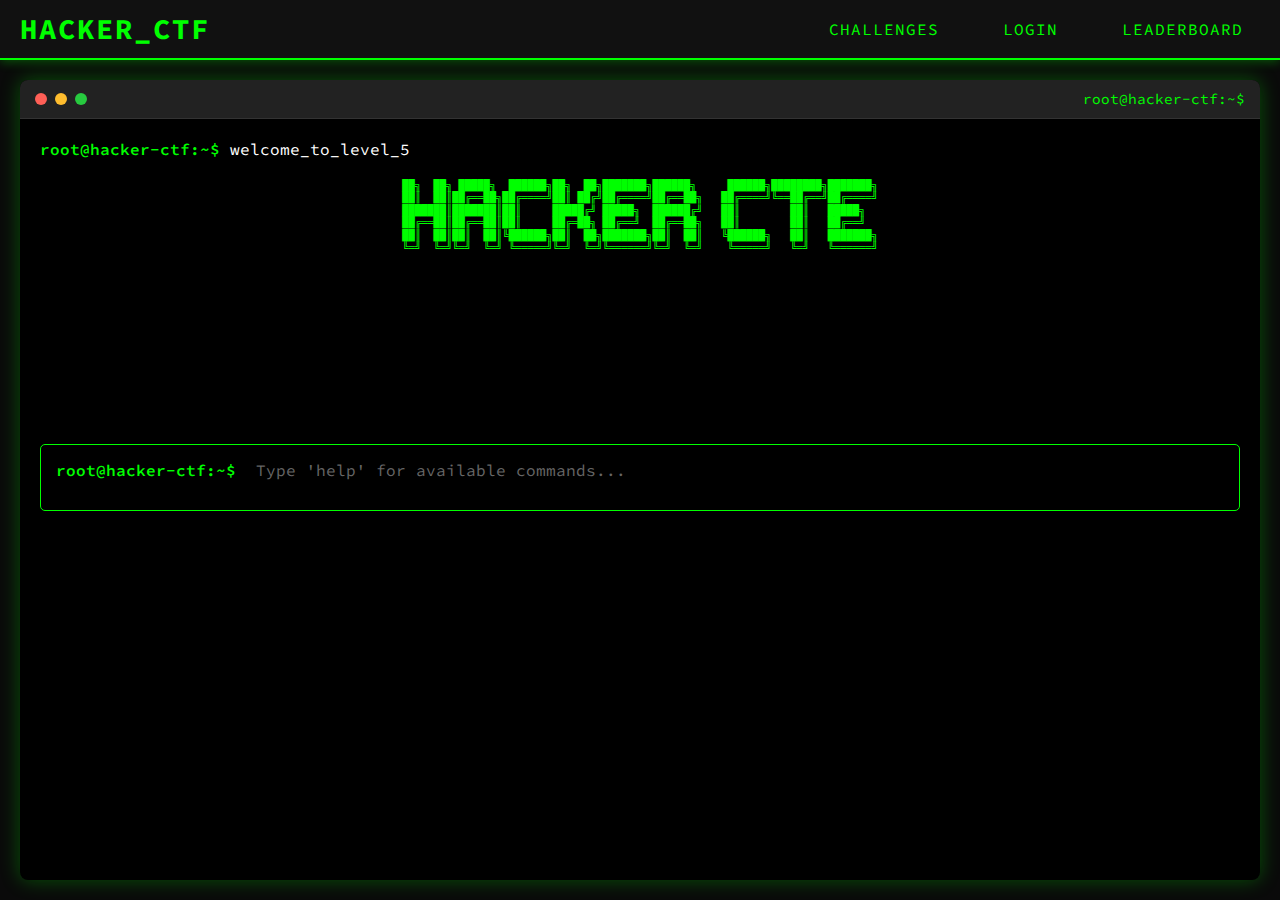
<file: index.html>
<!DOCTYPE html>
<html lang="en">
<head>
    <meta charset="UTF-8">
    <meta name="viewport" content="width=device-width, initial-scale=1.0">
    <title>HACKER CTF - Terminal Interface</title>
    <link rel="stylesheet" href="style.css">
    <link href="https://fonts.googleapis.com/css2?family=Source+Code+Pro:wght@300;400;600&display=swap" rel="stylesheet">
</head>
<body>
    <div class="terminal-container">
        <!-- Navigation Bar -->
        <nav class="nav-bar">
            <div class="nav-brand">
                <span class="glitch" data-text="HACKER_CTF">HACKER_CTF</span>
            </div>
            <div class="nav-links">
                <a href="#" class="nav-link" onclick="showChallenge()">CHALLENGES</a>
                <a href="login.html" class="nav-link">LOGIN</a>
                <a href="#" class="nav-link" onclick="showLeaderboard()">LEADERBOARD</a>
            </div>
        </nav>

        <!-- Main Terminal Interface -->
        <div class="terminal">
            <div class="terminal-header">
                <div class="terminal-buttons">
                    <span class="btn red"></span>
                    <span class="btn yellow"></span>
                    <span class="btn green"></span>
                </div>
                <div class="terminal-title">root@hacker-ctf:~$</div>
            </div>
            
            <div class="terminal-body">
                <div class="terminal-content">
                    <div class="terminal-line">
                        <span class="prompt">root@hacker-ctf:~$</span>
                        <span class="command">welcome_to_level_5</span>
                    </div>
                    <div class="terminal-output">
                        <div class="ascii-art">
                            <pre>
██╗  ██╗ █████╗  ██████╗██╗  ██╗███████╗██████╗     ██████╗████████╗███████╗
██║  ██║██╔══██╗██╔════╝██║ ██╔╝██╔════╝██╔══██╗   ██╔════╝╚══██╔══╝██╔════╝
███████║███████║██║     █████╔╝ █████╗  ██████╔╝   ██║        ██║   █████╗  
██╔══██║██╔══██║██║     ██╔═██╗ ██╔══╝  ██╔══██╗   ██║        ██║   ██╔══╝  
██║  ██║██║  ██║╚██████╗██║  ██╗███████╗██║  ██║   ╚██████╗   ██║   ███████╗
╚═╝  ╚═╝╚═╝  ╚═╝ ╚═════╝╚═╝  ╚═╝╚══════╝╚═╝  ╚═╝    ╚═════╝   ╚═╝   ╚══════╝
                            </pre>
                        </div>
                        
                        <div class="welcome-message">
                            <p class="typing-effect">Welcome to level 5...</p>
                            <p class="typing-effect">Glad to see you...</p>
                            <p class="typing-effect">You must be authorized to get flag</p>
                            <p class="typing-effect">Current Status: <span class="status-online">ONLINE</span></p>
                        </div>

                        <!-- Interactive Terminal Commands -->
                        <div class="terminal-commands" id="terminal-commands">
                            <div class="command-input-container">
                                <span class="prompt">root@hacker-ctf:~$</span>
                                <input type="text" id="command-input" class="command-input" placeholder="Type 'help' for available commands..." autocomplete="off">
                            </div>
                            <div class="command-output" id="command-output">
                                <!-- Command output will be displayed here -->
                            </div>
                        </div>

                        <div class="challenge-section" id="challenge-section" style="display: none;">
                            <h3 class="section-title">ACTIVE CHALLENGES</h3>
                            <div class="challenge-item">
                                <div class="challenge-header">
                                    <span class="challenge-name">Authorization Required</span>
                                    <span class="difficulty easy">LEVEL 5</span>
                                </div>
                                <div class="challenge-description">
                                    <p>Access denied. Authorization required.</p>
                                    <p>Find a way to bypass the authentication system.</p>
                                </div>
                                <div class="challenge-hints" id="hints-container">
                                    <h4>HINTS AVAILABLE: <span id="hint-count">0/5</span></h4>
                                    <div class="hints-list" id="hints-list">
                                        <!-- Hints will be populated by JavaScript -->
                                    </div>
                                    <button class="hint-btn" onclick="showNextHint()">REQUEST HINT</button>
                                </div>
                                <div class="challenge-actions">
                                    <a href="login.html" class="ctf-btn">ACCESS LOGIN</a>
                                </div>
                            </div>
                        </div>

                        <div class="leaderboard-section" id="leaderboard-section" style="display: none;">
                            <h3 class="section-title">LEADERBOARD</h3>
                            <div class="leaderboard-table">
                                <div class="leaderboard-header">
                                    <span>RANK</span>
                                    <span>USERNAME</span>
                                    <span>SCORE</span>
                                    <span>CHALLENGES</span>
                                </div>
                                <div class="leaderboard-row">
                                    <span>1</span>
                                    <span>hacker_pro</span>
                                    <span>1000</span>
                                    <span>5/5</span>
                                </div>
                                <div class="leaderboard-row">
                                    <span>2</span>
                                    <span>sql_master</span>
                                    <span>850</span>
                                    <span>4/5</span>
                                </div>
                                <div class="leaderboard-row">
                                    <span>3</span>
                                    <span>ctf_newbie</span>
                                    <span>600</span>
                                    <span>3/5</span>
                                </div>
                            </div>
                        </div>
                    </div>
                </div>
            </div>
        </div>
    </div>

    <script>
        // Backend API base (Render)
        window.API_BASE = 'https://sqli-vbeo.onrender.com';
    </script>
    <script src="script.js"></script>
</body>
</html>
</file>
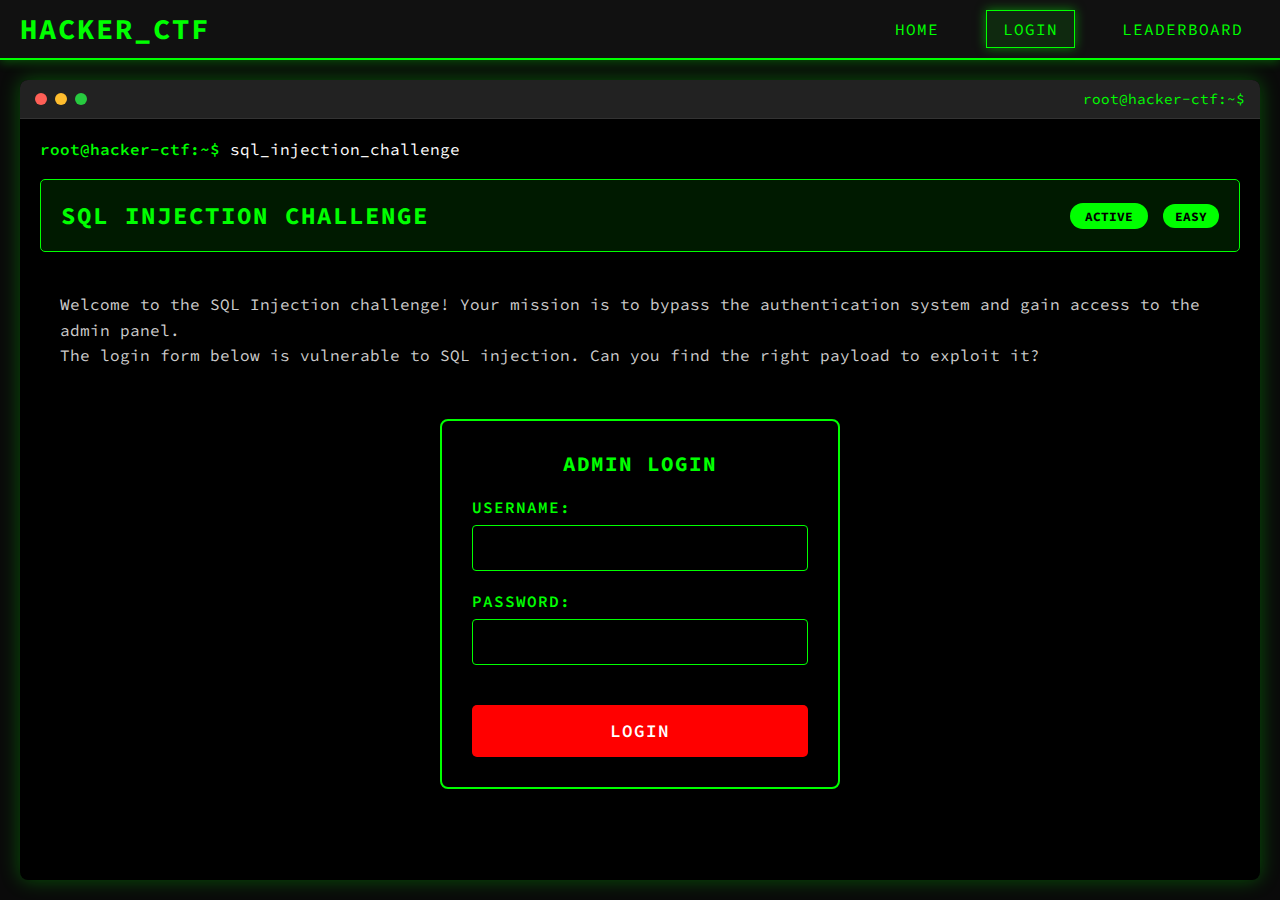
<file: login.html>
<!DOCTYPE html>
<html lang="en">
<head>
    <meta charset="UTF-8">
    <meta name="viewport" content="width=device-width, initial-scale=1.0">
    <title>HACKER CTF - Login Challenge</title>
    <link rel="stylesheet" href="style.css">
    <link href="https://fonts.googleapis.com/css2?family=Source+Code+Pro:wght@300;400;600&display=swap" rel="stylesheet">
</head>
<body>
    <div class="terminal-container">
        <!-- Navigation Bar -->
        <nav class="nav-bar">
            <div class="nav-brand">
                <span class="glitch" data-text="HACKER_CTF">HACKER_CTF</span>
            </div>
            <div class="nav-links">
                <a href="index.html" class="nav-link">HOME</a>
                <a href="#" class="nav-link active">LOGIN</a>
                <a href="#" class="nav-link" onclick="showLeaderboard()">LEADERBOARD</a>
            </div>
        </nav>

        <!-- Main Terminal Interface -->
        <div class="terminal">
            <div class="terminal-header">
                <div class="terminal-buttons">
                    <span class="btn red"></span>
                    <span class="btn yellow"></span>
                    <span class="btn green"></span>
                </div>
                <div class="terminal-title">root@hacker-ctf:~$</div>
            </div>
            
            <div class="terminal-body">
                <div class="terminal-content">
                    <div class="terminal-line">
                        <span class="prompt">root@hacker-ctf:~$</span>
                        <span class="command">sql_injection_challenge</span>
                    </div>
                    <div class="terminal-output">
                        <div class="challenge-header">
                            <h2 class="challenge-title">SQL INJECTION CHALLENGE</h2>
                            <div class="challenge-status">
                                <span class="status-indicator">ACTIVE</span>
                                <span class="difficulty easy">EASY</span>
                            </div>
                        </div>

                        <div class="challenge-description">
                            <p>Welcome to the SQL Injection challenge! Your mission is to bypass the authentication system and gain access to the admin panel.</p>
                            <p>The login form below is vulnerable to SQL injection. Can you find the right payload to exploit it?</p>
                        </div>

                        <!-- Login Form -->
                        <div class="login-container">
                            <div class="login-form">
                                <h3>ADMIN LOGIN</h3>
                                <form id="loginForm" action="/login" method="POST">
                                    <div class="form-group">
                                        <label for="username">Username:</label>
                                        <input type="text" id="username" name="username" required>
                                    </div>
                                    <div class="form-group">
                                        <label for="password">Password:</label>
                                        <input type="password" id="password" name="password" required>
                                    </div>
                                    <button type="submit" class="login-btn">LOGIN</button>
                                </form>
                            </div>
                        </div>

                        <!-- Challenge Hints -->
                        <div class="challenge-hints">
                            <h4>HINTS AVAILABLE: <span id="hint-count">0/5</span></h4>
                            <div class="hints-list" id="hints-list">
                                <!-- Hints will be populated by JavaScript -->
                            </div>
                            <button class="hint-btn" onclick="showNextHint()">REQUEST HINT</button>
                        </div>

                        <!-- Challenge Info -->
                        <div class="challenge-info">
                            <h4>CHALLENGE OBJECTIVES:</h4>
                            <ul>
                                <li>Bypass the login authentication</li>
                                <li>Access the admin panel</li>
                                <li>Retrieve the flag</li>
                            </ul>
                        </div>

                        <!-- Response Area -->
                        <div class="response-area" id="response-area" style="display: none;">
                            <h4>RESPONSE:</h4>
                            <div class="response-content" id="response-content"></div>
                        </div>
                    </div>
                </div>
            </div>
        </div>
    </div>

    <script>
        // Backend API base (Render)
        window.API_BASE = 'https://sqli-vbeo.onrender.com';
    </script>
    <script src="script.js"></script>
    <script src="login.js"></script>
</body>
</html>
</file>
<file: style.css>
/* Terminal Theme CSS */
* {
    margin: 0;
    padding: 0;
    box-sizing: border-box;
}

body {
    font-family: 'Source Code Pro', monospace;
    background: #0a0a0a;
    color: #00ff00;
    overflow-x: hidden;
    min-height: 100vh;
}

/* Navigation Bar */
.nav-bar {
    background: #111;
    border-bottom: 2px solid #00ff00;
    padding: 10px 20px;
    display: flex;
    justify-content: space-between;
    align-items: center;
    box-shadow: 0 2px 10px rgba(0, 255, 0, 0.3);
}

.nav-brand {
    font-size: 1.5em;
    font-weight: 600;
}

.glitch {
    position: relative;
    color: #00ff00;
    font-size: 1.2em;
    font-weight: bold;
    text-transform: uppercase;
    letter-spacing: 2px;
}

.glitch::before,
.glitch::after {
    content: attr(data-text);
    position: absolute;
    top: 0;
    left: 0;
    width: 100%;
    height: 100%;
}

.glitch::before {
    animation: glitch-1 0.5s infinite;
    color: #ff0000;
    z-index: -1;
}

.glitch::after {
    animation: glitch-2 0.5s infinite;
    color: #0000ff;
    z-index: -2;
}

@keyframes glitch-1 {
    0%, 14%, 15%, 49%, 50%, 99%, 100% { transform: translate(0); }
    15%, 49% { transform: translate(-2px, 2px); }
}

@keyframes glitch-2 {
    0%, 20%, 21%, 62%, 63%, 99%, 100% { transform: translate(0); }
    21%, 62% { transform: translate(2px, -2px); }
}

.nav-links {
    display: flex;
    gap: 30px;
}

.nav-link {
    color: #00ff00;
    text-decoration: none;
    padding: 8px 16px;
    border: 1px solid transparent;
    transition: all 0.3s ease;
    text-transform: uppercase;
    letter-spacing: 1px;
}

.nav-link:hover {
    border-color: #00ff00;
    background: rgba(0, 255, 0, 0.1);
    box-shadow: 0 0 10px rgba(0, 255, 0, 0.5);
}

/* Terminal Container */
.terminal-container {
    min-height: 100vh;
    display: flex;
    flex-direction: column;
}

.terminal {
    flex: 1;
    background: #000;
    margin: 20px;
    border-radius: 8px;
    box-shadow: 0 0 20px rgba(0, 255, 0, 0.3);
    overflow: hidden;
}

.terminal-header {
    background: #222;
    padding: 10px 15px;
    display: flex;
    justify-content: space-between;
    align-items: center;
    border-bottom: 1px solid #333;
}

.terminal-buttons {
    display: flex;
    gap: 8px;
}

.btn {
    width: 12px;
    height: 12px;
    border-radius: 50%;
    display: inline-block;
}

.btn.red { background: #ff5f56; }
.btn.yellow { background: #ffbd2e; }
.btn.green { background: #27ca3f; }

.terminal-title {
    color: #00ff00;
    font-size: 0.9em;
}

.terminal-body {
    padding: 20px;
    height: calc(100vh - 200px);
    overflow-y: auto;
}

.terminal-line {
    margin-bottom: 10px;
    display: flex;
    align-items: center;
}

.prompt {
    color: #00ff00;
    margin-right: 10px;
    font-weight: 600;
}

.command {
    color: #ffffff;
}

.terminal-output {
    margin-top: 20px;
}

.ascii-art {
    text-align: center;
    margin: 20px 0;
    color: #00ff00;
    font-size: 0.8em;
    line-height: 1.2;
}

.welcome-message {
    margin: 30px 0;
    text-align: center;
}

.typing-effect {
    font-size: 1.1em;
    margin: 10px 0;
    opacity: 0;
    animation: typewriter 2s ease-in-out forwards;
}

.typing-effect:nth-child(1) { animation-delay: 0.5s; }
.typing-effect:nth-child(2) { animation-delay: 1.5s; }
.typing-effect:nth-child(3) { animation-delay: 2.5s; }

@keyframes typewriter {
    from { opacity: 0; transform: translateX(-20px); }
    to { opacity: 1; transform: translateX(0); }
}

.status-online {
    color: #00ff00;
    font-weight: bold;
    text-shadow: 0 0 10px #00ff00;
}

/* Challenge Section */
.challenge-section, .leaderboard-section {
    margin-top: 30px;
    padding: 20px;
    background: rgba(0, 255, 0, 0.05);
    border: 1px solid #00ff00;
    border-radius: 5px;
}

.section-title {
    color: #00ff00;
    font-size: 1.3em;
    margin-bottom: 20px;
    text-align: center;
    text-transform: uppercase;
    letter-spacing: 2px;
}

.challenge-item {
    background: rgba(0, 0, 0, 0.5);
    padding: 20px;
    border-radius: 5px;
    border: 1px solid #333;
}

.challenge-header {
    display: flex;
    justify-content: space-between;
    align-items: center;
    margin-bottom: 15px;
}

.challenge-name {
    font-size: 1.2em;
    font-weight: 600;
    color: #ffffff;
}

.difficulty {
    padding: 4px 12px;
    border-radius: 15px;
    font-size: 0.8em;
    font-weight: bold;
    text-transform: uppercase;
}

.difficulty.easy {
    background: #00ff00;
    color: #000;
}

.challenge-description {
    margin: 15px 0;
    color: #cccccc;
    line-height: 1.6;
}

.challenge-hints {
    margin: 20px 0;
    padding: 15px;
    background: rgba(0, 255, 0, 0.1);
    border-radius: 5px;
    border: 1px solid #00ff00;
}

.challenge-hints h4 {
    color: #00ff00;
    margin-bottom: 10px;
}

.hints-list {
    margin: 10px 0;
}

.hint-item {
    padding: 8px 0;
    border-bottom: 1px solid #333;
    color: #cccccc;
    font-size: 0.9em;
}

.hint-item:last-child {
    border-bottom: none;
}

.hint-btn {
    background: #00ff00;
    color: #000;
    border: none;
    padding: 10px 20px;
    border-radius: 5px;
    cursor: pointer;
    font-family: 'Source Code Pro', monospace;
    font-weight: 600;
    text-transform: uppercase;
    transition: all 0.3s ease;
}

.hint-btn:hover {
    background: #00cc00;
    box-shadow: 0 0 10px rgba(0, 255, 0, 0.5);
}

.hint-btn:disabled {
    background: #666;
    cursor: not-allowed;
}

.challenge-actions {
    margin-top: 20px;
    text-align: center;
}

.ctf-btn {
    display: inline-block;
    background: #ff0000;
    color: #ffffff;
    padding: 12px 30px;
    text-decoration: none;
    border-radius: 5px;
    font-weight: 600;
    text-transform: uppercase;
    letter-spacing: 1px;
    transition: all 0.3s ease;
    border: 2px solid #ff0000;
}

.ctf-btn:hover {
    background: transparent;
    color: #ff0000;
    box-shadow: 0 0 15px rgba(255, 0, 0, 0.5);
}

/* Leaderboard */
.leaderboard-table {
    background: rgba(0, 0, 0, 0.5);
    border-radius: 5px;
    overflow: hidden;
}

.leaderboard-header {
    display: grid;
    grid-template-columns: 1fr 2fr 1fr 1fr;
    background: #00ff00;
    color: #000;
    font-weight: 600;
    padding: 15px;
    text-transform: uppercase;
}

.leaderboard-row {
    display: grid;
    grid-template-columns: 1fr 2fr 1fr 1fr;
    padding: 15px;
    border-bottom: 1px solid #333;
    transition: background 0.3s ease;
}

.leaderboard-row:hover {
    background: rgba(0, 255, 0, 0.1);
}

.leaderboard-row:last-child {
    border-bottom: none;
}

/* Scrollbar Styling */
::-webkit-scrollbar {
    width: 8px;
}

::-webkit-scrollbar-track {
    background: #111;
}

::-webkit-scrollbar-thumb {
    background: #00ff00;
    border-radius: 4px;
}

::-webkit-scrollbar-thumb:hover {
    background: #00cc00;
}

/* Login Form Styles */
.login-container {
    margin: 30px 0;
    display: flex;
    justify-content: center;
}

.login-form {
    background: rgba(0, 0, 0, 0.5);
    border: 2px solid #00ff00;
    border-radius: 8px;
    padding: 30px;
    width: 100%;
    max-width: 400px;
    text-align: center;
}

.login-form h3 {
    color: #00ff00;
    margin-bottom: 20px;
    font-size: 1.3em;
    text-transform: uppercase;
    letter-spacing: 2px;
}

.form-group {
    margin: 20px 0;
    text-align: left;
}

.form-group label {
    display: block;
    color: #00ff00;
    margin-bottom: 8px;
    font-weight: 600;
    text-transform: uppercase;
    letter-spacing: 1px;
}

.form-group input {
    width: 100%;
    padding: 12px;
    background: #000;
    border: 1px solid #00ff00;
    border-radius: 4px;
    color: #00ff00;
    font-family: 'Source Code Pro', monospace;
    font-size: 1em;
    transition: all 0.3s ease;
}

.form-group input:focus {
    outline: none;
    border-color: #00cc00;
    box-shadow: 0 0 10px rgba(0, 255, 0, 0.5);
}

.login-btn {
    background: #ff0000;
    color: #ffffff;
    border: none;
    padding: 15px 30px;
    border-radius: 5px;
    font-family: 'Source Code Pro', monospace;
    font-size: 1.1em;
    font-weight: 600;
    text-transform: uppercase;
    letter-spacing: 1px;
    cursor: pointer;
    transition: all 0.3s ease;
    width: 100%;
    margin-top: 20px;
}

.login-btn:hover {
    background: #cc0000;
    box-shadow: 0 0 15px rgba(255, 0, 0, 0.5);
}

/* Challenge specific styles */
.challenge-header {
    display: flex;
    justify-content: space-between;
    align-items: center;
    margin-bottom: 20px;
    padding: 20px;
    background: rgba(0, 255, 0, 0.1);
    border: 1px solid #00ff00;
    border-radius: 5px;
}

.challenge-title {
    color: #00ff00;
    font-size: 1.5em;
    text-transform: uppercase;
    letter-spacing: 2px;
}

.challenge-status {
    display: flex;
    gap: 15px;
    align-items: center;
}

.status-indicator {
    background: #00ff00;
    color: #000;
    padding: 5px 15px;
    border-radius: 15px;
    font-weight: bold;
    text-transform: uppercase;
    font-size: 0.8em;
}

.challenge-description {
    background: rgba(0, 0, 0, 0.3);
    padding: 20px;
    border-radius: 5px;
    margin: 20px 0;
    line-height: 1.6;
}

.challenge-info {
    background: rgba(0, 0, 0, 0.3);
    padding: 20px;
    border-radius: 5px;
    margin: 20px 0;
}

.challenge-info h4 {
    color: #00ff00;
    margin-bottom: 15px;
    text-transform: uppercase;
    letter-spacing: 1px;
}

.challenge-info ul {
    list-style: none;
    padding: 0;
}

.challenge-info li {
    padding: 8px 0;
    border-bottom: 1px solid #333;
    color: #cccccc;
}

.challenge-info li:last-child {
    border-bottom: none;
}

.challenge-info li:before {
    content: "▶ ";
    color: #00ff00;
    font-weight: bold;
}

.response-area {
    margin: 20px 0;
    padding: 20px;
    background: rgba(0, 0, 0, 0.5);
    border: 1px solid #333;
    border-radius: 5px;
}

.response-area h4 {
    color: #00ff00;
    margin-bottom: 15px;
    text-transform: uppercase;
    letter-spacing: 1px;
}

.response-content {
    color: #cccccc;
    line-height: 1.6;
}

/* Terminal Commands */
.terminal-commands {
    margin: 20px 0;
    background: rgba(0, 0, 0, 0.3);
    border: 1px solid #00ff00;
    border-radius: 5px;
    padding: 15px;
}

.command-input-container {
    display: flex;
    align-items: center;
    margin-bottom: 15px;
}

.command-input {
    background: transparent;
    border: none;
    color: #00ff00;
    font-family: 'Source Code Pro', monospace;
    font-size: 1em;
    outline: none;
    flex: 1;
    margin-left: 10px;
}

.command-input::placeholder {
    color: #666;
}

.command-output {
    max-height: 300px;
    overflow-y: auto;
    margin-top: 10px;
}

.command-result {
    color: #cccccc;
    margin: 5px 0;
    padding: 5px 0;
    white-space: pre-line;
    font-family: 'Source Code Pro', monospace;
    font-size: 0.9em;
}

.command-error {
    color: #ff0000;
    margin: 5px 0;
    padding: 5px 0;
    font-family: 'Source Code Pro', monospace;
    font-size: 0.9em;
}

/* Active nav link */
.nav-link.active {
    border-color: #00ff00;
    background: rgba(0, 255, 0, 0.1);
    box-shadow: 0 0 10px rgba(0, 255, 0, 0.5);
}

/* Responsive Design */
@media (max-width: 768px) {
    .nav-bar {
        flex-direction: column;
        gap: 15px;
    }
    
    .nav-links {
        gap: 15px;
    }
    
    .terminal {
        margin: 10px;
    }
    
    .ascii-art {
        font-size: 0.6em;
    }
    
    .leaderboard-header,
    .leaderboard-row {
        grid-template-columns: 1fr 1fr 1fr 1fr;
        font-size: 0.8em;
    }
    
    .challenge-header {
        flex-direction: column;
        gap: 15px;
        text-align: center;
    }
    
    .login-form {
        margin: 20px;
        padding: 20px;
    }
}
</file>
